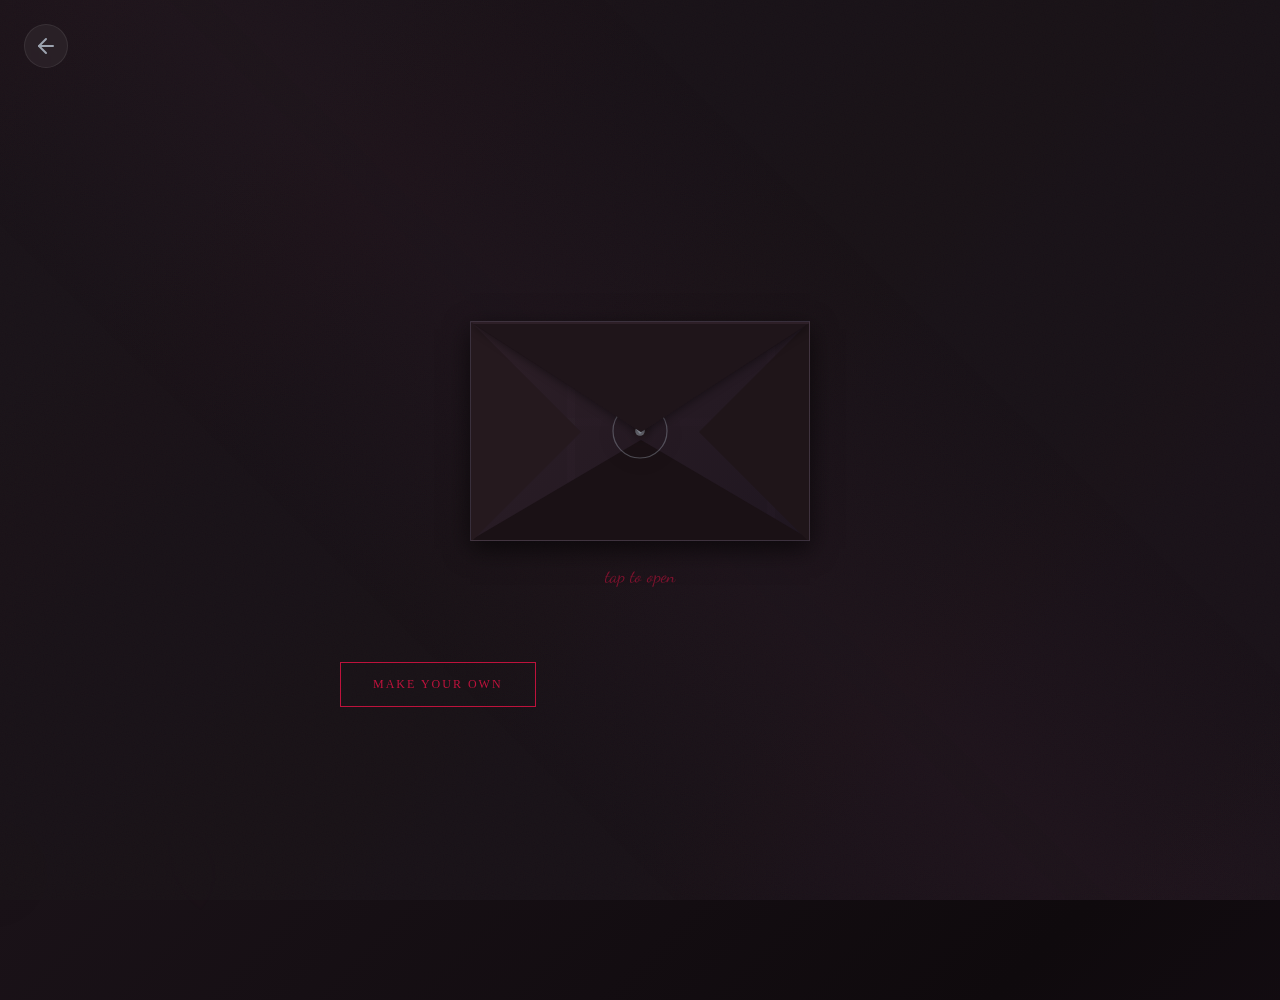
<file: public/public_letter.html>
<!DOCTYPE html>
<html lang="en">

<head>
    <meta charset="UTF-8">
    <meta name="viewport" content="width=device-width, initial-scale=1.0">
    <title>Letter For You</title>
    <link
        href="https://fonts.googleapis.com/css2?family=Dancing+Script:wght@400;600;700&family=Playfair+Display:ital,wght@0,400;1,400&family=Outfit:wght@300;400;500&display=swap"
        rel="stylesheet">
    <style>
        :root {
            --ink-dark: #1a1218;
            --ink-brown: #25191e;
            --paper-white: #1a1218;
            --paper-cream: #2d1f27;
            --ink-blue: #1f1620;
            --accent-plum: #be123c;
            /* Aligned with Primary Dark (Rose) */
            --accent-deep-red: #881337;
            --accent-silver: #9ca3af;
        }

        * {
            margin: 0;
            padding: 0;
            box-sizing: border-box;
        }

        body {
            background-color: var(--paper-white);
            font-family: 'Playfair Display', serif;
            color: var(--accent-silver);
            min-height: 100vh;
            display: flex;
            align-items: center;
            justify-content: center;
            overflow: hidden;
            position: relative;
            background: linear-gradient(135deg, #1a1218 0%, #0f0a0d 50%, #1a0f1a 100%);
        }

        /* === PAPER TEXTURE === */
        body::before {
            content: '';
            position: fixed;
            inset: 0;
            background-image:
                url('data:image/svg+xml,<svg width="100" height="100" xmlns="http://www.w3.org/2000/svg"><filter id="noise"><feTurbulence type="fractalNoise" baseFrequency="0.9" numOctaves="4" seed="2" /></filter><rect width="100" height="100" fill="%231a1218" opacity="1"/><rect width="100" height="100" fill="%23fff" opacity="0.03" filter="url(%23noise)"/></svg>');
            pointer-events: none;
            z-index: 1;
            opacity: 0.8;
        }

        body::after {
            content: '';
            position: fixed;
            inset: 0;
            background: linear-gradient(45deg, transparent 30%, rgba(139, 58, 98, 0.04) 50%, transparent 70%);
            pointer-events: none;
            z-index: 1;
        }

        /* === MAIN CONTAINER === */
        .container {
            position: relative;
            z-index: 10;
            width: 90%;
            max-width: 600px;
            perspective: 1000px;
        }

        /* === INK SPLASH BACKGROUND === */
        .ink-bg {
            position: absolute;
            top: -80px;
            right: -120px;
            width: 400px;
            height: 400px;
            opacity: 0.06;
            filter: blur(1px);
            pointer-events: none;
            z-index: 0;
        }

        .ink-bg-bottom {
            position: absolute;
            bottom: -100px;
            left: -150px;
            width: 450px;
            height: 450px;
            opacity: 0.05;
            filter: blur(1px);
            pointer-events: none;
            z-index: 0;
        }

        /* === ENVELOPE === */
        .envelope-container {
            position: relative;
            z-index: 20;
            margin-bottom: 40px;
            cursor: pointer;
            transform-style: preserve-3d;
            transition: transform 0.1s ease;
        }

        .envelope-container:active {
            transform: scale(0.98);
        }

        .envelope {
            position: relative;
            width: 100%;
            max-width: 340px;
            height: 220px;
            margin: 0 auto;
            background: linear-gradient(135deg, #2d1f27 0%, #1f1620 100%);
            border: 1.5px solid rgba(155, 143, 168, 0.2);
            box-shadow:
                0 8px 24px rgba(0, 0, 0, 0.6),
                inset 0 1px 2px rgba(155, 143, 168, 0.1);
            transition: all 0.4s cubic-bezier(0.34, 1.56, 0.64, 1);
            overflow: hidden;
        }

        .envelope:hover {
            transform: translateY(-8px);
            box-shadow:
                0 16px 40px rgba(139, 58, 98, 0.3),
                inset 0 1px 2px rgba(155, 143, 168, 0.1);
        }

        /* Envelope paper lines */
        .envelope::before {
            content: '';
            position: absolute;
            inset: 0;
            background-image:
                linear-gradient(90deg, transparent 48%, rgba(155, 143, 168, 0.05) 48%, rgba(155, 143, 168, 0.05) 52%, transparent 52%),
                linear-gradient(180deg, transparent 48%, rgba(155, 143, 168, 0.03) 48%, rgba(155, 143, 168, 0.03) 52%, transparent 52%);
            background-size: 200px 200px;
            pointer-events: none;
            opacity: 0.4;
            z-index: 2;
        }

        .envelope-body {
            position: absolute;
            inset: 0;
            display: flex;
            align-items: center;
            justify-content: center;
            z-index: 3;
        }

        /* === INK SEAL === */
        .ink-seal {
            position: relative;
            width: 60px;
            height: 60px;
            display: flex;
            align-items: center;
            justify-content: center;
            font-size: 28px;
            transition: all 0.5s cubic-bezier(0.68, -0.55, 0.265, 1.55);
            filter: drop-shadow(0 3px 8px rgba(26, 20, 16, 0.3));
        }

        .ink-seal::before {
            content: '';
            position: absolute;
            inset: -8px;
            background: radial-gradient(circle, rgba(26, 20, 16, 0.15) 0%, transparent 70%);
            border-radius: 50%;
            opacity: 0;
            transition: opacity 0.5s ease;
        }

        .ink-seal svg {
            width: 100%;
            height: 100%;
            filter: drop-shadow(2px 2px 4px rgba(26, 20, 16, 0.4));
        }

        /* Flap */
        .envelope-flap {
            position: absolute;
            top: 0;
            left: 0;
            right: 0;
            height: 0;
            border-left: 170px solid transparent;
            border-right: 170px solid transparent;
            border-top: 110px solid var(--paper-cream);
            transform-origin: top center;
            transform: rotateX(0deg);
            transition: transform 0.9s cubic-bezier(0.16, 1, 0.3, 1);
            z-index: 6;
            filter: drop-shadow(0 2px 4px rgba(0, 0, 0, 0.4));
        }

        .envelope-flap::after {
            content: '';
            position: absolute;
            top: -108px;
            left: -168px;
            right: -168px;
            border-left: 168px solid transparent;
            border-right: 168px solid transparent;
            border-top: 108px solid #1a1115;
            opacity: 0.7;
        }

        .envelope-bottom {
            position: absolute;
            bottom: 0;
            left: 0;
            right: 0;
            height: 0;
            border-left: 170px solid transparent;
            border-right: 170px solid transparent;
            border-bottom: 100px solid #1a1115;
            z-index: 2;
        }

        .envelope-left {
            position: absolute;
            top: 0;
            bottom: 0;
            left: 0;
            height: 0;
            border-top: 110px solid transparent;
            border-bottom: 110px solid transparent;
            border-left: 110px solid #25191e;
            z-index: 2;
        }

        .envelope-right {
            position: absolute;
            top: 0;
            bottom: 0;
            right: 0;
            height: 0;
            border-top: 110px solid transparent;
            border-bottom: 110px solid transparent;
            border-right: 110px solid #1f1519;
            z-index: 2;
        }

        .click-text {
            font-family: 'Dancing Script', cursive;
            font-size: 18px;
            color: var(--accent-plum);
            margin-top: 24px;
            text-align: center;
            opacity: 0.6;
            animation: breathe 3s ease-in-out infinite;
            font-weight: 400;
        }

        @keyframes breathe {

            0%,
            100% {
                opacity: 0.4;
                transform: translateY(0);
            }

            50% {
                opacity: 0.7;
                transform: translateY(-2px);
            }
        }

        /* === ENVELOPE OPEN STATE === */
        .envelope-container.open .envelope-flap {
            transform: rotateX(180deg);
        }

        .envelope-container.open .ink-seal {
            transform: scale(0) rotate(180deg);
            opacity: 0;
        }

        /* === LETTER MODAL === */
        .letter-modal {
            position: fixed;
            inset: 0;
            background: rgba(15, 10, 13, 0.8);
            backdrop-filter: blur(8px);
            display: none;
            align-items: center;
            justify-content: center;
            z-index: 100;
            padding: 20px;
            opacity: 0;
            transition: opacity 0.5s ease;
        }

        .letter-modal.show {
            display: flex;
            opacity: 1;
        }

        .letter-paper {
            position: relative;
            width: 100%;
            max-width: 520px;
            max-height: 80vh;
            background: linear-gradient(135deg, #2d1f27 0%, #25191e 100%);
            padding: 60px 40px;
            border-radius: 1px;
            box-shadow:
                0 25px 80px rgba(0, 0, 0, 0.8),
                0 0 1px rgba(155, 143, 168, 0.2),
                inset 0 1px 0 rgba(155, 143, 168, 0.1);
            overflow-y: auto;
            transform: scale(0.88) rotateX(-5deg);
            opacity: 0;
            transition: transform 0.7s cubic-bezier(0.16, 1, 0.3, 1), opacity 0.5s ease;
            z-index: 1;
        }

        .letter-paper.appear {
            transform: scale(1) rotateX(0deg);
            opacity: 1;
        }

        /* Paper texture on letter */
        .letter-paper::before {
            content: '';
            position: absolute;
            inset: 0;
            background-image:
                url('data:image/svg+xml,<svg width="200" height="200" xmlns="http://www.w3.org/2000/svg"><filter id="noise2"><feTurbulence type="fractalNoise" baseFrequency="0.8" numOctaves="5" seed="3" /></filter><rect width="200" height="200" fill="%232d1f27" opacity="1"/><rect width="200" height="200" fill="%23fff" opacity="0.02" filter="url(%23noise2)"/></svg>');
            pointer-events: none;
            z-index: 0;
            opacity: 0.8;
        }

        .letter-paper::after {
            content: '';
            position: absolute;
            inset: 0;
            background: radial-gradient(ellipse at 50% 0%, transparent 0%, rgba(139, 58, 98, 0.08) 100%);
            pointer-events: none;
            z-index: 0;
        }

        .letter-content {
            position: relative;
            z-index: 2;
            font-size: 17px;
            line-height: 1.85;
        }

        .letter-date {
            font-family: 'Dancing Script', cursive;
            font-size: 20px;
            font-weight: 400;
            color: var(--accent-plum);
            margin-bottom: 35px;
            opacity: 0.8;
            text-align: right;
        }

        .letter-greeting {
            font-family: 'Dancing Script', cursive;
            font-size: 42px;
            font-weight: 700;
            color: var(--accent-plum);
            margin-bottom: 30px;
            line-height: 1.2;
            opacity: 0;
            transform: translateY(10px);
            animation: slideInUp 0.8s ease 0.3s forwards;
        }

        .letter-body {
            color: var(--accent-silver);
            font-size: 18px;
            line-height: 1.9;
            margin-bottom: 20px;
            font-family: 'Dancing Script', cursive;
        }

        .letter-body p {
            margin-bottom: 18px;
            opacity: 0;
            transform: translateY(8px);
            animation: slideInUp 0.7s ease forwards;
        }

        .letter-body p:nth-child(1) {
            animation-delay: 0.5s;
        }

        .letter-body p:nth-child(2) {
            animation-delay: 0.6s;
        }

        .letter-body p:nth-child(3) {
            animation-delay: 0.7s;
        }

        .letter-body p:nth-child(4) {
            animation-delay: 0.8s;
        }

        .letter-body p:nth-child(5) {
            animation-delay: 0.8s;
        }

        .letter-sign {
            margin-top: 35px;
            text-align: right;
            opacity: 0;
            animation: slideInUp 0.7s ease 0.9s forwards;
        }

        .sign-name {
            font-family: 'Dancing Script', cursive;
            font-size: 38px;
            font-weight: 700;
            color: var(--accent-plum);
            line-height: 1;
            margin-bottom: 8px;
        }

        .sign-extra {
            font-family: 'Dancing Script', cursive;
            font-size: 16px;
            color: var(--accent-silver);
            opacity: 0.7;
        }

        .letter-deco {
            text-align: center;
            font-size: 24px;
            margin: 28px 0;
            letter-spacing: 12px;
            color: var(--accent-plum);
            opacity: 0;
            animation: slideInUp 0.7s ease 0.8s forwards;
        }

        @keyframes slideInUp {
            to {
                opacity: 1;
                transform: translateY(0);
            }
        }

        .close-btn {
            position: absolute;
            top: 20px;
            right: 22px;
            background: none;
            border: none;
            font-family: 'Fraunces', serif;
            font-size: 14px;
            color: var(--accent-plum);
            cursor: pointer;
            opacity: 0.6;
            transition: opacity 0.2s ease;
            z-index: 10;
            padding: 4px 8px;
        }

        .close-btn:hover {
            opacity: 1;
        }

        /* === TITLE === */
        .title {
            font-family: 'Dancing Script', cursive;
            font-size: 56px;
            font-weight: 700;
            color: var(--accent-plum);
            text-align: center;
            margin-bottom: 50px;
            letter-spacing: -1px;
            opacity: 0;
            animation: slideInDown 0.9s ease 0.2s forwards;
            position: relative;
            z-index: 15;
        }

        .title::after {
            content: '';
            display: block;
            width: 80px;
            height: 2px;
            background: var(--accent-plum);
            margin: 12px auto 0;
            opacity: 0.5;
        }

        @keyframes slideInDown {
            from {
                opacity: 0;
                transform: translateY(-20px);
            }

            to {
                opacity: 1;
                transform: translateY(0);
            }
        }

        /* === BUTTON === */
        .create-btn {
            display: inline-block;
            margin-top: 35px;
            padding: 14px 32px;
            background: none;
            border: 1.5px solid var(--accent-plum);
            color: var(--accent-plum);
            font-family: 'Fraunces', serif;
            font-size: 12px;
            letter-spacing: 2px;
            cursor: pointer;
            text-decoration: none;
            transition: all 0.3s ease;
            text-transform: uppercase;
            position: relative;
            z-index: 15;
            overflow: hidden;
        }

        .create-btn::before {
            content: '';
            position: absolute;
            inset: 0;
            background: var(--accent-plum);
            transform: scaleX(0);
            transform-origin: right;
            transition: transform 0.4s ease;
            z-index: -1;
        }

        .create-btn:hover::before {
            transform: scaleX(1);
            transform-origin: left;
        }

        .create-btn:hover {
            color: var(--paper-white);
        }

        /* === SCROLLBAR === */
        .letter-paper::-webkit-scrollbar {
            width: 6px;
        }

        .letter-paper::-webkit-scrollbar-track {
            background: transparent;
        }

        .letter-paper::-webkit-scrollbar-thumb {
            background: rgba(155, 143, 168, 0.15);
            border-radius: 3px;
        }

        .letter-paper::-webkit-scrollbar-thumb:hover {
            background: rgba(155, 143, 168, 0.3);
        }

        /* === RESPONSIVE === */
        @media (max-width: 650px) {
            .container {
                width: 92%;
            }

            .title {
                font-size: 44px;
                margin-bottom: 40px;
            }

            .envelope {
                height: 190px;
                max-width: 300px;
            }

            .envelope-flap {
                border-left: 150px solid transparent;
                border-right: 150px solid transparent;
                border-top: 95px solid var(--paper-cream);
            }

            .envelope-flap::after {
                top: -93px;
                left: -148px;
                right: -148px;
                border-left: 148px solid transparent;
                border-right: 148px solid transparent;
                border-top: 93px solid #ddd8d1;
            }

            .envelope-bottom {
                border-left: 150px solid transparent;
                border-right: 150px solid transparent;
                border-bottom: 85px solid #ddd8d1;
            }

            .envelope-left {
                border-top: 95px solid transparent;
                border-bottom: 95px solid transparent;
                border-left: 95px solid #d5cfca;
            }

            .envelope-right {
                border-top: 95px solid transparent;
                border-bottom: 95px solid transparent;
                border-right: 95px solid #cec7bf;
            }

            .letter-paper {
                padding: 45px 35px;
            }

            .letter-greeting {
                font-size: 36px;
            }

            .letter-content {
                font-size: 15px;
            }

            .sign-name {
                font-size: 32px;
            }
        }

        /* === NAVIGATION === */
        .nav-back-btn {
            position: fixed;
            top: 24px;
            left: 24px;
            width: 44px;
            height: 44px;
            display: flex;
            align-items: center;
            justify-content: center;
            border-radius: 50%;
            background: rgba(255, 255, 255, 0.05);
            backdrop-filter: blur(10px);
            -webkit-backdrop-filter: blur(10px);
            border: 1px solid rgba(255, 255, 255, 0.08);
            color: var(--accent-silver);
            transition: all 0.3s ease;
            z-index: 1000;
            cursor: pointer;
            text-decoration: none;
        }

        .nav-back-btn:hover {
            background: rgba(255, 255, 255, 0.1);
            transform: translateX(-2px);
            color: var(--accent-plum);
        }

        @media (max-width: 768px) {
            .nav-back-btn {
                top: 16px;
                left: 16px;
                width: 40px;
                height: 40px;
            }
        }
    </style>
</head>

<body>
    <!-- Back Navigation -->
    <a href="index.html" class="nav-back-btn" aria-label="Back to Home">
        <svg width="24" height="24" viewBox="0 0 24 24" fill="none" stroke="currentColor" stroke-width="2"
            stroke-linecap="round" stroke-linejoin="round">
            <path d="M19 12H5"></path>
            <path d="M12 19l-7-7 7-7"></path>
        </svg>
    </a>
    <svg class="ink-bg" viewBox="0 0 200 200" xmlns="http://www.w3.org/2000/svg">
        <g fill="currentColor" opacity="0.4">
            <path d="M80 30 Q70 50 85 70 Q100 60 95 40 Z" fill="#8b3a62" />
            <circle cx="120" cy="60" r="25" opacity="0.3" fill="#4a1a2f" />
            <path d="M50 90 Q60 110 75 100 Q65 85 50 90 Z" fill="#8b3a62" />
            <circle cx="140" cy="110" r="18" opacity="0.25" fill="#4a1a2f" />
        </g>
    </svg>

    <svg class="ink-bg-bottom" viewBox="0 0 250 250" xmlns="http://www.w3.org/2000/svg">
        <g fill="currentColor" opacity="0.35">
            <path d="M180 150 Q170 180 195 200 Q210 180 195 160 Z" fill="#8b3a62" />
            <circle cx="80" cy="180" r="30" opacity="0.3" fill="#4a1a2f" />
            <path d="M120 80 Q130 100 145 95 Q135 75 120 80 Z" fill="#8b3a62" />
        </g>
    </svg>

    <div class="container">
        <h1 class="title" id="pageTitle">For You</h1>

        <div class="envelope-container" id="envelopeContainer">
            <div class="envelope" id="envelope">
                <div class="envelope-body">
                    <div class="ink-seal" id="inkSeal">
                        <svg viewBox="0 0 100 100" xmlns="http://www.w3.org/2000/svg">
                            <circle cx="50" cy="50" r="45" fill="none" stroke="currentColor" stroke-width="2"
                                opacity="0.4" />
                            <path d="M50 25 Q65 40 50 55 Q35 40 50 25" fill="currentColor" />
                            <circle cx="50" cy="50" r="8" fill="currentColor" opacity="0.6" />
                        </svg>
                    </div>
                </div>
                <div class="envelope-flap"></div>
                <div class="envelope-bottom"></div>
                <div class="envelope-left"></div>
                <div class="envelope-right"></div>
            </div>
            <p class="click-text">tap to open</p>
        </div>

        <!-- Redirect to home instead of an alert -->
        <a href="index.html" class="create-btn">Make Your Own</a>
    </div>

    <!-- Letter Modal -->
    <div class="letter-modal" id="letterModal">
        <div class="letter-paper" id="letterPaper">
            <button class="close-btn" onclick="closeLetter()">close</button>
            <div class="letter-content">
                <div class="letter-date" id="letterDate">February 14th, 2025</div>
                <div class="letter-greeting" id="letterGreeting">My Love,</div>
                <div class="letter-body" id="letterBody">
                    <p>Loading your letter...</p>
                </div>
                <div class="letter-deco">✦ ✦ ✦</div>
                <div class="letter-sign">
                    <div class="sign-name" id="signName">Your Name,</div>
                    <div class="sign-extra" id="signExtra">with love ~</div>
                </div>
            </div>
        </div>
    </div>

    <script>
        let isOpen = false;

        const envelopeContainer = document.getElementById('envelopeContainer');
        const letterModal = document.getElementById('letterModal');
        const letterPaper = document.getElementById('letterPaper');

        envelopeContainer.addEventListener('click', openEnvelope);

        function openEnvelope() {
            if (isOpen) return;
            isOpen = true;

            envelopeContainer.classList.add('open');

            setTimeout(() => {
                letterModal.classList.add('show');
                setTimeout(() => {
                    letterPaper.classList.add('appear');
                }, 50);
            }, 900);
        }

        function closeLetter() {
            letterPaper.classList.remove('appear');
            setTimeout(() => {
                letterModal.classList.remove('show');
                envelopeContainer.classList.remove('open');
                isOpen = false;
            }, 500);
        }

        letterModal.addEventListener('click', (e) => {
            if (e.target === letterModal) closeLetter();
        });

        // Support URL parameters for dynamic content
        window.addEventListener('DOMContentLoaded', () => {
            const params = new URLSearchParams(window.location.search);
            const d = params.get('d'); // Support obfuscated data

            let to = '';
            let from = '';
            let msg = '';

            if (d) {
                try {
                    const decoded = JSON.parse(decodeURIComponent(atob(d)));
                    if (decoded.t) to = decoded.t;
                    if (decoded.f) from = decoded.f;
                    if (decoded.m) msg = decoded.m;
                } catch (e) {
                    console.error('Failed to decode letter data', e);
                }
            } else {
                if (params.has('to')) to = decodeURIComponent(params.get('to'));
                if (params.has('from')) from = decodeURIComponent(params.get('from'));
                if (params.has('msg')) msg = decodeURIComponent(params.get('msg'));
            }

            if (to) {
                document.getElementById('letterGreeting').textContent = to + ',';
            }

            if (from) {
                document.getElementById('signName').textContent = from;
            }

            // Date handling (optional)
            const date = new Date().toLocaleDateString('en-US', { month: 'long', day: 'numeric', year: 'numeric' });
            document.getElementById('letterDate').textContent = date;

            if (msg) {
                const bodyEl = document.getElementById('letterBody');
                bodyEl.innerHTML = '';
                const messages = msg.split('\n').filter(m => m.trim() !== '');
                messages.forEach((m, index) => {
                    const p = document.createElement('p');
                    p.textContent = m;
                    p.style.animationDelay = `${0.5 + (index * 0.2)}s`;
                    bodyEl.appendChild(p);
                });
            }
        });
    </script>
</body>

</html>
</file>
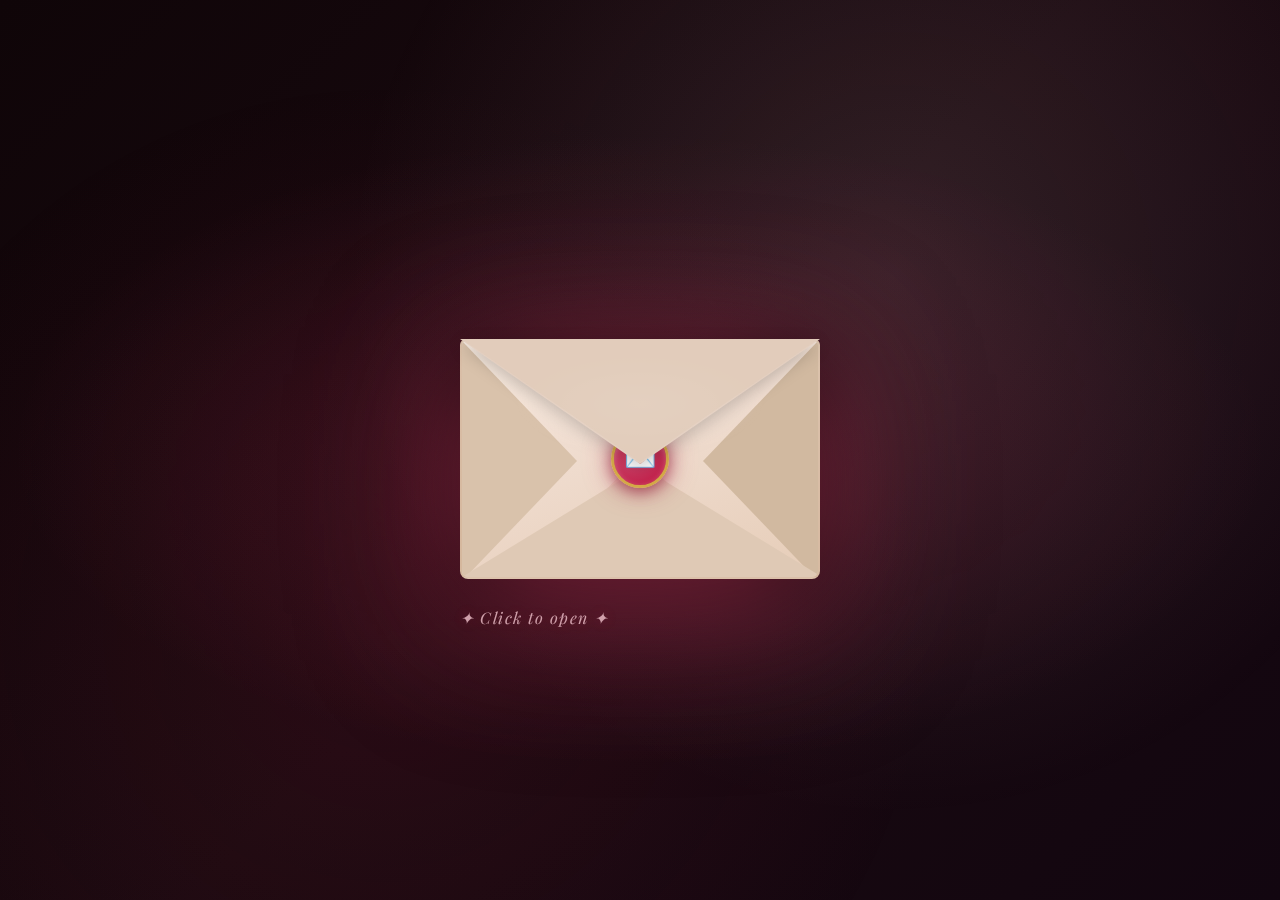
<file: public/valentine.html>
<!DOCTYPE html>
<html lang="en">

<head>
  <meta charset="UTF-8">
  <meta name="viewport" content="width=device-width, initial-scale=1.0">
  <title>💌 A Valentine's Surprise</title>
  <link
    href="https://fonts.googleapis.com/css2?family=Dancing+Script:wght@400;600;700&family=Playfair+Display:ital,wght@0,400;1,400&family=Parisienne&family=Alex+Brush&display=swap"
    rel="stylesheet">
  <style>
    :root {
      --rose: #c8365e;
      --deep-rose: #be123c;
      /* Matched to app primary-dark */
      --blush: #f2c4ce;
      --cream: #fdf6f0;
      --gold: #d4a847;
      --soft-green: #7a9e6e;
      --petal-pink: #f08fa0;
      --leaf: #5a7a50;
      --bg: #1a0a10;
    }

    * {
      margin: 0;
      padding: 0;
      box-sizing: border-box;
    }

    body {
      background: linear-gradient(135deg, #0f0508 0%, #1a0a10 50%, #120610 100%);
      min-height: 100vh;
      display: flex;
      align-items: center;
      justify-content: center;
      overflow: hidden;
      font-family: 'Dancing Script', cursive;
      position: relative;
    }

    /* === FLOATING PARTICLES === */
    .particles {
      position: fixed;
      inset: 0;
      pointer-events: none;
      z-index: 0;
      overflow: hidden;
    }

    .particle {
      position: absolute;
      font-size: 14px;
      opacity: 0;
      animation: floatUp linear infinite;
      will-change: transform, opacity;
    }

    @keyframes floatUp {
      0% {
        transform: translateY(110vh) translateX(0) rotate(0deg);
        opacity: 0;
      }

      10% {
        opacity: 0.7;
      }

      50% {
        transform: translateY(50vh) translateX(20px) rotate(180deg);
        opacity: 0.5;
      }

      90% {
        opacity: 0.3;
      }

      100% {
        transform: translateY(-10vh) translateX(-10px) rotate(360deg);
        opacity: 0;
      }
    }

    /* === BACKGROUND GLOW === */
    .bg-glow {
      position: fixed;
      inset: 0;
      background:
        radial-gradient(ellipse 70% 50% at 50% 50%, rgba(200, 54, 94, 0.22) 0%, transparent 70%),
        radial-gradient(circle at 30% 70%, rgba(139, 26, 53, 0.15) 0%, transparent 50%),
        radial-gradient(circle at 70% 30%, rgba(242, 196, 206, 0.12) 0%, transparent 50%);
      pointer-events: none;
      z-index: 0;
      animation: pulseGlow 8s ease-in-out infinite;
    }

    @keyframes pulseGlow {

      0%,
      100% {
        opacity: 1;
      }

      50% {
        opacity: 0.85;
      }
    }

    /* === STAGE === */
    .stage {
      position: relative;
      z-index: 10;
      display: flex;
      flex-direction: column;
      align-items: center;
      justify-content: center;
      padding: 20px;
    }

    /* === ENVELOPE === */
    .envelope-wrap {
      position: relative;
      cursor: pointer;
      transition: transform 0.4s cubic-bezier(0.34, 1.56, 0.64, 1);
    }

    .envelope-wrap:hover {
      transform: scale(1.05) translateY(-4px);
    }

    .envelope {
      position: relative;
      width: min(360px, 90vw);
      height: 240px;
      filter: drop-shadow(0 25px 70px rgba(200, 54, 94, 0.6)) drop-shadow(0 10px 30px rgba(0, 0, 0, 0.8));
    }

    .env-body {
      position: absolute;
      inset: 0;
      background: linear-gradient(165deg, #f8ebe0 0%, #f0ddd0 40%, #e6cdb8 100%);
      border-radius: 6px 6px 8px 8px;
      border: 2px solid rgba(201, 168, 138, 0.6);
      overflow: hidden;
      box-shadow: inset 0 2px 10px rgba(255, 255, 255, 0.3),
        inset 0 -2px 8px rgba(100, 70, 50, 0.1);
    }

    /* Envelope fold lines */
    .env-body::before {
      content: '';
      position: absolute;
      inset: 0;
      background:
        linear-gradient(135deg, transparent 49.3%, rgba(212, 176, 144, 0.4) 49.5%, rgba(212, 176, 144, 0.4) 50.5%, transparent 50.7%),
        linear-gradient(225deg, transparent 49.3%, rgba(212, 176, 144, 0.4) 49.5%, rgba(212, 176, 144, 0.4) 50.5%, transparent 50.7%);
      opacity: 0.6;
    }

    .env-seal {
      position: absolute;
      left: 50%;
      top: 50%;
      transform: translate(-50%, -50%);
      width: 58px;
      height: 58px;
      background: radial-gradient(circle at 35% 35%, #d84060 0%, var(--rose) 40%, var(--deep-rose) 100%);
      border-radius: 50%;
      border: 3px solid var(--gold);
      display: flex;
      align-items: center;
      justify-content: center;
      font-size: 26px;
      box-shadow: 0 4px 16px rgba(139, 26, 53, 0.7),
        0 0 30px rgba(200, 54, 94, 0.4),
        inset 0 2px 6px rgba(255, 255, 255, 0.3);
      z-index: 5;
      transition: transform 0.5s cubic-bezier(0.68, -0.55, 0.265, 1.55),
        opacity 0.4s ease;
      animation: sealPulse 2.5s ease-in-out infinite;
    }

    @keyframes sealPulse {

      0%,
      100% {
        box-shadow: 0 4px 16px rgba(139, 26, 53, 0.7), 0 0 30px rgba(200, 54, 94, 0.4), inset 0 2px 6px rgba(255, 255, 255, 0.3);
      }

      50% {
        box-shadow: 0 4px 16px rgba(139, 26, 53, 0.9), 0 0 40px rgba(200, 54, 94, 0.6), inset 0 2px 6px rgba(255, 255, 255, 0.4);
      }
    }

    .env-flap {
      position: absolute;
      top: 0;
      left: 0;
      right: 0;
      height: 0;
      border-left: 180px solid transparent;
      border-right: 180px solid transparent;
      border-top: 125px solid #e4cfc0;
      transform-origin: top center;
      transform: rotateX(0deg);
      transition: transform 0.9s cubic-bezier(0.4, 0, 0.2, 1);
      z-index: 6;
      filter: drop-shadow(0 5px 8px rgba(0, 0, 0, 0.2));
    }

    .env-flap::after {
      content: '';
      position: absolute;
      top: -125px;
      left: -178px;
      right: -178px;
      border-left: 178px solid transparent;
      border-right: 178px solid transparent;
      border-top: 123px solid #dfc9b5;
      opacity: 0.5;
    }

    .env-flap::before {
      content: '';
      position: absolute;
      top: -110px;
      left: 50%;
      transform: translateX(-50%);
      width: 250px;
      height: 100px;
      background: radial-gradient(ellipse, rgba(255, 255, 255, 0.15) 0%, transparent 70%);
      pointer-events: none;
    }

    /* bottom flap shape */
    .env-bottom {
      position: absolute;
      bottom: 0;
      left: 0;
      right: 0;
      height: 0;
      border-left: 180px solid transparent;
      border-right: 180px solid transparent;
      border-bottom: 110px solid #dfc9b5;
      z-index: 2;
    }

    .env-left {
      position: absolute;
      top: 0;
      bottom: 0;
      left: 0;
      height: 0;
      border-top: 120px solid transparent;
      border-bottom: 120px solid transparent;
      border-left: 115px solid #d9c2ab;
      z-index: 2;
    }

    .env-right {
      position: absolute;
      top: 0;
      bottom: 0;
      right: 0;
      height: 0;
      border-top: 120px solid transparent;
      border-bottom: 120px solid transparent;
      border-right: 115px solid #d1b9a0;
      z-index: 2;
    }

    /* === CLICK HINT === */
    .click-hint {
      margin-top: 28px;
      color: var(--blush);
      font-family: 'Playfair Display', serif;
      font-style: italic;
      font-size: 16px;
      opacity: 0.8;
      letter-spacing: 1.5px;
      animation: pulseHint 2.2s ease-in-out infinite;
      text-shadow: 0 0 15px rgba(200, 54, 94, 0.4);
    }

    @keyframes pulseHint {

      0%,
      100% {
        opacity: 0.6;
        transform: translateY(0);
      }

      50% {
        opacity: 1;
        transform: translateY(-2px);
      }
    }

    /* === OPEN ANIMATION === */
    .envelope-wrap.opening .env-flap {
      transform: rotateX(180deg);
      transition: transform 1s cubic-bezier(0.34, 1.2, 0.64, 1);
    }

    .envelope-wrap.opening .env-seal {
      transform: translate(-50%, -50%) scale(0) rotate(180deg);
      opacity: 0;
      transition: transform 0.5s cubic-bezier(0.68, -0.55, 0.265, 1.55),
        opacity 0.4s ease;
    }

    .envelope-wrap.opening {
      pointer-events: none;
    }

    /* === LETTER === */
    .letter-container {
      position: fixed;
      inset: 0;
      display: flex;
      align-items: center;
      justify-content: center;
      z-index: 100;
      opacity: 0;
      pointer-events: none;
      transition: opacity 0.6s ease;
      overflow: hidden;
      padding: 20px;
    }

    .letter-container.show {
      opacity: 1;
      pointer-events: all;
    }

    .letter-backdrop {
      position: absolute;
      inset: 0;
      background: rgba(10, 5, 8, 0.95);
      backdrop-filter: blur(8px);
    }

    .letter-paper {
      position: relative;
      z-index: 10;
      width: min(540px, 95vw);
      max-height: 85vh;
      background: linear-gradient(175deg, #fffefb 0%, #fdf7ee 30%, #faefd7 70%, #f5e8d0 100%);
      border-radius: 4px;
      padding: 52px 48px 120px;
      box-shadow:
        0 0 0 1px rgba(212, 196, 160, 0.3),
        0 0 0 2px rgba(180, 160, 130, 0.15),
        0 35px 90px rgba(0, 0, 0, 0.7),
        0 15px 40px rgba(0, 0, 0, 0.5),
        0 0 80px rgba(200, 54, 94, 0.2);
      transform: translateY(80px) scale(0.85);
      opacity: 0;
      transition: transform 1s cubic-bezier(0.175, 0.885, 0.32, 1.1),
        opacity 0.8s ease;
      overflow-y: auto;
      scrollbar-width: thin;
      scrollbar-color: rgba(200, 54, 94, 0.3) transparent;
    }

    .letter-paper::-webkit-scrollbar {
      width: 6px;
    }

    .letter-paper::-webkit-scrollbar-track {
      background: transparent;
    }

    .letter-paper::-webkit-scrollbar-thumb {
      background: rgba(200, 54, 94, 0.3);
      border-radius: 3px;
    }

    .letter-paper::-webkit-scrollbar-thumb:hover {
      background: rgba(200, 54, 94, 0.5);
    }

    .letter-paper.appear {
      transform: translateY(0) scale(1);
      opacity: 1;
    }

    /* Paper lines */
    .letter-paper::before {
      content: '';
      position: absolute;
      top: 76px;
      left: 0;
      right: 0;
      bottom: 0;
      background: repeating-linear-gradient(to bottom,
          transparent,
          transparent 30px,
          rgba(196, 170, 140, 0.15) 30px,
          rgba(196, 170, 140, 0.15) 31px);
      pointer-events: none;
      z-index: 0;
    }

    /* Left margin line */
    .letter-paper::after {
      content: '';
      position: absolute;
      top: 0;
      bottom: 0;
      left: 48px;
      width: 1.5px;
      background: linear-gradient(to bottom,
          transparent 0%,
          rgba(200, 100, 120, 0.15) 5%,
          rgba(200, 100, 120, 0.2) 50%,
          rgba(200, 100, 120, 0.15) 95%,
          transparent 100%);
      z-index: 0;
    }

    .letter-date {
      font-family: 'Dancing Script', cursive;
      font-size: 16px;
      color: #b08870;
      text-align: right;
      margin-bottom: 22px;
      font-weight: 500;
      position: relative;
      z-index: 1;
    }

    .letter-heading {
      font-family: 'Alex Brush', cursive;
      font-size: 38px;
      color: var(--rose);
      text-align: center;
      margin-bottom: 28px;
      line-height: 1.3;
      text-shadow: 0 3px 12px rgba(200, 54, 94, 0.25);
      opacity: 0;
      transform: translateY(15px);
      transition: opacity 0.8s ease 0.4s, transform 0.8s cubic-bezier(0.175, 0.885, 0.32, 1.1) 0.4s;
      position: relative;
      z-index: 1;
    }

    .letter-paper.appear .letter-heading {
      opacity: 1;
      transform: translateY(0);
    }

    .letter-body {
      font-family: 'Dancing Script', cursive;
      font-size: 19px;
      color: #4a2d20;
      line-height: 2;
      font-weight: 500;
      position: relative;
      z-index: 1;
    }

    .letter-body p {
      margin-bottom: 18px;
      opacity: 0;
      transform: translateY(12px);
      transition: opacity 0.7s ease, transform 0.7s cubic-bezier(0.175, 0.885, 0.32, 1.1);
    }

    .letter-body p:nth-child(1) {
      transition-delay: 0.6s;
    }

    .letter-body p:nth-child(2) {
      transition-delay: 0.85s;
    }

    .letter-body p:nth-child(3) {
      transition-delay: 1.1s;
    }

    .letter-body p:nth-child(4) {
      transition-delay: 1.35s;
    }

    .letter-paper.appear .letter-body p {
      opacity: 1;
      transform: translateY(0);
    }

    .letter-sign {
      text-align: right;
      margin-top: 28px;
      opacity: 0;
      transition: opacity 0.8s ease 1.8s;
      position: relative;
      z-index: 1;
    }

    .letter-paper.appear .letter-sign {
      opacity: 1;
    }

    .letter-sign-name {
      font-family: 'Alex Brush', cursive;
      font-size: 32px;
      color: var(--rose);
      line-height: 1.2;
    }

    .letter-sign-forever {
      font-family: 'Dancing Script', cursive;
      font-size: 15px;
      color: #c09878;
      margin-top: 4px;
      font-weight: 500;
    }

    .letter-deco {
      text-align: center;
      font-size: 22px;
      margin: 16px 0;
      letter-spacing: 10px;
      opacity: 0;
      transition: opacity 0.8s ease 2s;
      color: var(--rose);
      position: relative;
      z-index: 1;
    }

    .letter-paper.appear .letter-deco {
      opacity: 1;
    }

    /* === BOUQUET (UPDATED POSITIONING) === */
    .bouquet-container {
      position: fixed;
      bottom: -550px;
      /* MOVED: Right side positioning instead of center */
      right: -30px;
      left: auto;

      z-index: 150;
      /* Higher than letter-container (100) so it's visible on top */
      pointer-events: none;
      transition: bottom 1.8s cubic-bezier(0.16, 1, 0.3, 1);
      filter: drop-shadow(0 -15px 40px rgba(200, 54, 94, 0.45)) drop-shadow(0 -5px 20px rgba(0, 0, 0, 0.3));
      will-change: bottom;

      /* SCALED & TILTED: To look more natural in the corner */
      transform: rotate(-5deg) scale(0.85);
      transform-origin: bottom right;
    }

    .bouquet-container.slide-up {
      /* VISIBLE HEIGHT: Adjust this to peek higher or lower */
      bottom: -130px;
    }

    .bouquet-svg {
      width: min(320px, 90vw);
      height: auto;
      min-height: 450px;
    }

    /* === HEART BURST === */
    .hearts-burst {
      position: fixed;
      inset: 0;
      pointer-events: none;
      z-index: 300;
    }

    .burst-heart {
      position: absolute;
      font-size: 24px;
      opacity: 0;
      animation: burstHeart 1.6s cubic-bezier(0.25, 0.46, 0.45, 0.94) forwards;
      will-change: transform, opacity;
    }

    @keyframes burstHeart {
      0% {
        transform: translate(0, 0) scale(0) rotate(0deg);
        opacity: 0;
      }

      10% {
        opacity: 1;
      }

      50% {
        opacity: 1;
        transform: translate(calc(var(--tx) * 0.6), calc(var(--ty) * 0.6)) scale(1) rotate(180deg);
      }

      100% {
        transform: translate(var(--tx), var(--ty)) scale(1.3) rotate(360deg);
        opacity: 0;
      }
    }

    /* === CLOSE BUTTON === */
    .close-btn {
      position: absolute;
      top: 16px;
      right: 20px;
      font-family: 'Dancing Script', cursive;
      font-size: 14px;
      color: #a08870;
      cursor: pointer;
      opacity: 0.6;
      transition: opacity 0.3s ease, transform 0.2s ease;
      z-index: 20;
      user-select: none;
      padding: 4px 8px;
    }

    .close-btn:hover {
      opacity: 1;
      transform: scale(1.1);
    }

    /* === RIBBON ON ENVELOPE === */
    .ribbon {
      position: absolute;
      top: -14px;
      left: 50%;
      transform: translateX(-50%);
      width: 80px;
      height: 28px;
      z-index: 10;
    }

    /* === WAX STAMP MINI HEARTS === */
    .wax-hearts {
      position: absolute;
      inset: 0;
      pointer-events: none;
    }

    .mini-heart {
      position: absolute;
      color: rgba(200, 54, 94, 0.1);
      font-size: 20px;
      animation: floatMiniHeart 4s ease-in-out infinite;
    }

    @keyframes floatMiniHeart {

      0%,
      100% {
        transform: translateY(0) rotate(0deg);
      }

      50% {
        transform: translateY(-3px) rotate(10deg);
      }
    }

    /* === TITLE ABOVE ENVELOPE === */
    .title-above {
      font-family: 'Alex Brush', cursive;
      font-size: 34px;
      color: var(--blush);
      margin-bottom: 24px;
      text-shadow: 0 0 25px rgba(200, 54, 94, 0.7),
        0 2px 10px rgba(200, 54, 94, 0.5);
      opacity: 0;
      animation: fadeInTitle 1.4s cubic-bezier(0.175, 0.885, 0.32, 1.1) 0.4s forwards;
      letter-spacing: 2px;
    }

    @keyframes fadeInTitle {
      0% {
        opacity: 0;
        transform: translateY(-10px);
      }

      100% {
        opacity: 1;
        transform: translateY(0);
      }
    }

    /* == PETAL CONFETTI == */
    .petal {
      position: fixed;
      pointer-events: none;
      z-index: 1;
      font-size: 16px;
      opacity: 0;
      animation: petalFall linear infinite;
      will-change: transform, opacity;
    }

    @keyframes petalFall {
      0% {
        transform: translateY(-60px) rotate(0deg) translateX(0);
        opacity: 0;
      }

      8% {
        opacity: 0.8;
      }

      92% {
        opacity: 0.6;
      }

      100% {
        transform: translateY(110vh) rotate(720deg) translateX(60px);
        opacity: 0;
      }
    }

    /* === RESPONSIVE === */
    @media (max-width: 600px) {
      .envelope {
        width: min(320px, 88vw);
        height: 215px;
      }

      .env-flap {
        border-left: 160px solid transparent;
        border-right: 160px solid transparent;
        border-top: 112px solid #e4cfc0;
      }

      .env-flap::after {
        top: -112px;
        left: -158px;
        right: -158px;
        border-left: 158px solid transparent;
        border-right: 158px solid transparent;
        border-top: 110px solid #dfc9b5;
      }

      .env-bottom {
        border-left: 160px solid transparent;
        border-right: 160px solid transparent;
        border-bottom: 100px solid #dfc9b5;
      }

      .env-left {
        border-top: 107px solid transparent;
        border-bottom: 107px solid transparent;
        border-left: 105px solid #d9c2ab;
      }

      .env-right {
        border-top: 107px solid transparent;
        border-bottom: 107px solid transparent;
        border-right: 105px solid #d1b9a0;
      }

      .letter-paper {
        padding: 40px 32px 100px;
      }

      .letter-heading {
        font-size: 32px;
      }

      .letter-body {
        font-size: 17px;
      }

      .title-above {
        font-size: 28px;
      }

      /* Responsive Bouquet adjustments */
      .bouquet-container.slide-up {
        bottom: -150px;
        right: -50px;
      }
    }
  </style>
</head>

<body>

  <div class="bg-glow"></div>
  <div class="particles" id="particles"></div>
  <div class="hearts-burst" id="heartsBurst"></div>

  <div class="bouquet-container" id="bouquet">
    <svg class="bouquet-svg" viewBox="0 0 320 500" xmlns="http://www.w3.org/2000/svg">
      <g stroke="#5a7a50" stroke-width="3" fill="none" stroke-linecap="round">
        <path d="M160 460 Q157 410 148 370 Q140 335 130 295" opacity="0.9" />
        <path d="M160 460 Q163 420 172 380 Q182 345 195 310" opacity="0.9" />
        <path d="M160 460 Q153 415 142 380 Q134 350 122 315" opacity="0.85" />
        <path d="M160 460 Q167 415 178 378 Q187 345 200 305" opacity="0.85" />
        <path d="M160 460 Q155 420 148 385 Q140 355 130 325" opacity="0.8" />
        <path d="M160 460 Q165 422 175 388 Q183 358 192 328" opacity="0.8" />
        <path d="M160 460 Q158 425 150 395 Q143 365 135 335" opacity="0.75" />
      </g>

      <g fill="#7a9e6e" opacity="0.9">
        <ellipse cx="138" cy="350" rx="16" ry="9" transform="rotate(-40 138 350)" />
        <ellipse cx="182" cy="355" rx="16" ry="9" transform="rotate(40 182 355)" />
        <ellipse cx="125" cy="320" rx="14" ry="8" transform="rotate(-50 125 320)" />
        <ellipse cx="195" cy="325" rx="14" ry="8" transform="rotate(50 195 325)" />
        <ellipse cx="145" cy="370" rx="13" ry="7" transform="rotate(-35 145 370)" />
        <ellipse cx="175" cy="372" rx="13" ry="7" transform="rotate(35 175 372)" />
      </g>

      <g fill="#5a7a50" opacity="0.7">
        <ellipse cx="142" cy="340" rx="10" ry="5" transform="rotate(-32 142 340)" />
        <ellipse cx="178" cy="343" rx="10" ry="5" transform="rotate(32 178 343)" />
        <ellipse cx="132" cy="310" rx="9" ry="4" transform="rotate(-45 132 310)" />
        <ellipse cx="188" cy="312" rx="9" ry="4" transform="rotate(45 188 312)" />
      </g>

      <g fill="white" opacity="0.85">
        <circle cx="118" cy="295" r="6" />
        <circle cx="127" cy="285" r="5" />
        <circle cx="136" cy="298" r="4" />
        <circle cx="202" cy="300" r="6" />
        <circle cx="193" cy="290" r="5" />
        <circle cx="184" cy="302" r="4" />
        <circle cx="155" cy="280" r="5" />
        <circle cx="163" cy="288" r="4" />
        <circle cx="148" cy="290" r="4" />
        <circle cx="110" cy="308" r="4" />
        <circle cx="210" cy="310" r="4" />
        <circle cx="160" cy="295" r="3" />
      </g>

      <g transform="translate(160 250)">
        <ellipse cx="0" cy="-26" rx="11" ry="15" fill="#a8223d" transform="rotate(0)" opacity="0.9" />
        <ellipse cx="0" cy="-26" rx="11" ry="15" fill="#b02844" transform="rotate(51.4)" opacity="0.9" />
        <ellipse cx="0" cy="-26" rx="11" ry="15" fill="#a8223d" transform="rotate(102.8)" opacity="0.9" />
        <ellipse cx="0" cy="-26" rx="11" ry="15" fill="#b02844" transform="rotate(154.2)" opacity="0.9" />
        <ellipse cx="0" cy="-26" rx="11" ry="15" fill="#a8223d" transform="rotate(205.7)" opacity="0.9" />
        <ellipse cx="0" cy="-26" rx="11" ry="15" fill="#b02844" transform="rotate(257.1)" opacity="0.9" />
        <ellipse cx="0" cy="-26" rx="11" ry="15" fill="#a8223d" transform="rotate(308.5)" opacity="0.9" />
        <circle r="24" fill="#c0354e" opacity="0.95" />
        <circle r="19" fill="#d03a57" />
        <circle r="14" fill="#e04060" />
        <circle r="9" fill="#ea4a6a" />
        <circle r="5" fill="#f05878" />
        <circle r="2" fill="#f56882" />
        <ellipse cx="-6" cy="-8" rx="6" ry="4" fill="white" opacity="0.4" transform="rotate(-25)" />
      </g>

      <g transform="translate(125 285)">
        <ellipse cx="0" cy="-21" rx="9" ry="12" fill="#751828" transform="rotate(0)" opacity="0.9" />
        <ellipse cx="0" cy="-21" rx="9" ry="12" fill="#801c2e" transform="rotate(60)" opacity="0.9" />
        <ellipse cx="0" cy="-21" rx="9" ry="12" fill="#751828" transform="rotate(120)" opacity="0.9" />
        <ellipse cx="0" cy="-21" rx="9" ry="12" fill="#801c2e" transform="rotate(180)" opacity="0.9" />
        <ellipse cx="0" cy="-21" rx="9" ry="12" fill="#751828" transform="rotate(240)" opacity="0.9" />
        <ellipse cx="0" cy="-21" rx="9" ry="12" fill="#801c2e" transform="rotate(300)" opacity="0.9" />
        <circle r="20" fill="#8b1a35" opacity="0.95" />
        <circle r="16" fill="#a82040" />
        <circle r="11" fill="#c02a50" />
        <circle r="7" fill="#d03060" />
        <circle r="3" fill="#d83868" />
        <ellipse cx="-4" cy="-6" rx="5" ry="3" fill="white" opacity="0.35" transform="rotate(-20)" />
      </g>

      <g transform="translate(198 282)">
        <ellipse cx="0" cy="-21" rx="9" ry="12" fill="#b82e50" transform="rotate(0)" opacity="0.9" />
        <ellipse cx="0" cy="-21" rx="9" ry="12" fill="#c03458" transform="rotate(60)" opacity="0.9" />
        <ellipse cx="0" cy="-21" rx="9" ry="12" fill="#b82e50" transform="rotate(120)" opacity="0.9" />
        <ellipse cx="0" cy="-21" rx="9" ry="12" fill="#c03458" transform="rotate(180)" opacity="0.9" />
        <ellipse cx="0" cy="-21" rx="9" ry="12" fill="#b82e50" transform="rotate(240)" opacity="0.9" />
        <ellipse cx="0" cy="-21" rx="9" ry="12" fill="#c03458" transform="rotate(300)" opacity="0.9" />
        <circle r="20" fill="#c8365e" opacity="0.95" />
        <circle r="16" fill="#d84070" />
        <circle r="11" fill="#e44a7a" />
        <circle r="7" fill="#f05488" />
        <circle r="3" fill="#f86094" />
        <ellipse cx="-4" cy="-6" rx="5" ry="3" fill="white" opacity="0.35" transform="rotate(-20)" />
      </g>

      <g transform="translate(108 310)">
        <ellipse cx="0" cy="-15" rx="7" ry="10" fill="#c83850" transform="rotate(0)" opacity="0.9" />
        <ellipse cx="0" cy="-15" rx="7" ry="10" fill="#d04058" transform="rotate(72)" opacity="0.9" />
        <ellipse cx="0" cy="-15" rx="7" ry="10" fill="#c83850" transform="rotate(144)" opacity="0.9" />
        <ellipse cx="0" cy="-15" rx="7" ry="10" fill="#d04058" transform="rotate(216)" opacity="0.9" />
        <ellipse cx="0" cy="-15" rx="7" ry="10" fill="#c83850" transform="rotate(288)" opacity="0.9" />
        <circle r="15" fill="#d44060" opacity="0.95" />
        <circle r="11" fill="#e04878" />
        <circle r="7" fill="#ea5080" />
        <circle r="3" fill="#f05888" />
        <ellipse cx="-3" cy="-4" rx="4" ry="2.5" fill="white" opacity="0.3" transform="rotate(-15)" />
      </g>

      <g transform="translate(215 308)">
        <ellipse cx="0" cy="-15" rx="7" ry="10" fill="#901c38" transform="rotate(0)" opacity="0.9" />
        <ellipse cx="0" cy="-15" rx="7" ry="10" fill="#982240" transform="rotate(72)" opacity="0.9" />
        <ellipse cx="0" cy="-15" rx="7" ry="10" fill="#901c38" transform="rotate(144)" opacity="0.9" />
        <ellipse cx="0" cy="-15" rx="7" ry="10" fill="#982240" transform="rotate(216)" opacity="0.9" />
        <ellipse cx="0" cy="-15" rx="7" ry="10" fill="#901c38" transform="rotate(288)" opacity="0.9" />
        <circle r="15" fill="#a02040" opacity="0.95" />
        <circle r="11" fill="#b82848" />
        <circle r="7" fill="#c83050" />
        <circle r="3" fill="#d03858" />
        <ellipse cx="-3" cy="-4" rx="4" ry="2.5" fill="white" opacity="0.3" transform="rotate(-15)" />
      </g>

      <g transform="translate(140 268)">
        <ellipse cx="0" cy="-18" rx="8" ry="11" fill="#eca0b8" transform="rotate(0)" opacity="0.75" />
        <ellipse cx="0" cy="-18" rx="8" ry="11" fill="#f0a8c0" transform="rotate(40)" opacity="0.75" />
        <ellipse cx="0" cy="-18" rx="8" ry="11" fill="#eca0b8" transform="rotate(80)" opacity="0.75" />
        <ellipse cx="0" cy="-18" rx="8" ry="11" fill="#f0a8c0" transform="rotate(120)" opacity="0.75" />
        <ellipse cx="0" cy="-18" rx="8" ry="11" fill="#eca0b8" transform="rotate(160)" opacity="0.75" />
        <ellipse cx="0" cy="-18" rx="8" ry="11" fill="#f0a8c0" transform="rotate(200)" opacity="0.75" />
        <ellipse cx="0" cy="-18" rx="8" ry="11" fill="#eca0b8" transform="rotate(240)" opacity="0.75" />
        <ellipse cx="0" cy="-18" rx="8" ry="11" fill="#f0a8c0" transform="rotate(280)" opacity="0.75" />
        <ellipse cx="0" cy="-18" rx="8" ry="11" fill="#eca0b8" transform="rotate(320)" opacity="0.75" />
        <circle r="18" fill="#f2b8c8" opacity="0.85" />
        <circle r="14" fill="#f5c4d0" />
        <circle r="10" fill="#f8d0da" />
        <circle r="6" fill="#fce0e8" />
        <circle r="3" fill="#ffeef3" />
        <ellipse cx="-4" cy="-5" rx="5" ry="3" fill="white" opacity="0.35" transform="rotate(-20)" />
      </g>

      <g transform="translate(182 265)">
        <ellipse cx="0" cy="-16" rx="7" ry="9" fill="#f0b0c8" transform="rotate(0)" opacity="0.75" />
        <ellipse cx="0" cy="-16" rx="7" ry="9" fill="#f4b8d0" transform="rotate(45)" opacity="0.75" />
        <ellipse cx="0" cy="-16" rx="7" ry="9" fill="#f0b0c8" transform="rotate(90)" opacity="0.75" />
        <ellipse cx="0" cy="-16" rx="7" ry="9" fill="#f4b8d0" transform="rotate(135)" opacity="0.75" />
        <ellipse cx="0" cy="-16" rx="7" ry="9" fill="#f0b0c8" transform="rotate(180)" opacity="0.75" />
        <ellipse cx="0" cy="-16" rx="7" ry="9" fill="#f4b8d0" transform="rotate(225)" opacity="0.75" />
        <ellipse cx="0" cy="-16" rx="7" ry="9" fill="#f0b0c8" transform="rotate(270)" opacity="0.75" />
        <ellipse cx="0" cy="-16" rx="7" ry="9" fill="#f4b8d0" transform="rotate(315)" opacity="0.75" />
        <circle r="16" fill="#f8c8d8" opacity="0.85" />
        <circle r="12" fill="#fad0de" />
        <circle r="8" fill="#fcdce8" />
        <circle r="4" fill="#feeaf0" />
        <ellipse cx="-3" cy="-4" rx="4" ry="2.5" fill="white" opacity="0.3" transform="rotate(-15)" />
      </g>

      <g fill="#c9a0dc" opacity="0.85">
        <ellipse cx="112" cy="280" rx="6" ry="9" transform="rotate(-22 112 280)" />
        <ellipse cx="117" cy="270" rx="5" ry="7" transform="rotate(-18 117 270)" />
        <ellipse cx="107" cy="272" rx="5" ry="7" transform="rotate(-28 107 272)" />
        <ellipse cx="211" cy="278" rx="6" ry="9" transform="rotate(22 211 278)" />
        <ellipse cx="206" cy="268" rx="5" ry="7" transform="rotate(18 206 268)" />
        <ellipse cx="216" cy="270" rx="5" ry="7" transform="rotate(28 216 270)" />
      </g>

      <g fill="#8db08a" opacity="0.8">
        <ellipse cx="120" cy="330" rx="6" ry="4" transform="rotate(-40 120 330)" />
        <ellipse cx="115" cy="335" rx="5" ry="3.5" transform="rotate(-35 115 335)" />
        <ellipse cx="202" cy="332" rx="6" ry="4" transform="rotate(40 202 332)" />
        <ellipse cx="207" cy="337" rx="5" ry="3.5" transform="rotate(35 207 337)" />
      </g>

      <defs>
        <linearGradient id="wrapGrad" x1="0%" y1="0%" x2="0%" y2="100%">
          <stop offset="0%" style="stop-color:#fff0f5;stop-opacity:1" />
          <stop offset="50%" style="stop-color:#ffe4ec;stop-opacity:1" />
          <stop offset="100%" style="stop-color:#ffd8e6;stop-opacity:1" />
        </linearGradient>
      </defs>

      <path d="M115 390 Q160 370 205 390 L218 455 Q160 445 102 455 Z" fill="url(#wrapGrad)" opacity="0.95" />
      <path d="M115 390 Q160 370 205 390" stroke="#f090a8" stroke-width="3" fill="none" />
      <path d="M102 455 Q160 445 218 455" stroke="#f090a8" stroke-width="2.5" fill="none" opacity="0.6" />

      <g transform="translate(160 360)">
        <ellipse cx="-18" cy="0" rx="22" ry="14" fill="#f090a8" opacity="0.9" transform="rotate(-15)" />
        <ellipse cx="18" cy="0" rx="22" ry="14" fill="#f090a8" opacity="0.9" transform="rotate(15)" />
        <circle r="10" fill="#f590a8" />
        <path d="M-3 -3 Q0 -8 3 -3 Q0 0 -3 -3" fill="#e87090" opacity="0.6" />
        <ellipse cx="0" cy="0" rx="4" ry="4" fill="#ff98b0" opacity="0.5" />
      </g>

      <text x="130" y="415" font-size="14" fill="#f090a8" opacity="0.7">♥</text>
      <text x="152" y="422" font-size="11" fill="#c8365e" opacity="0.6">♥</text>
      <text x="170" y="417" font-size="14" fill="#f090a8" opacity="0.7">♥</text>
      <text x="145" y="438" font-size="10" fill="#d84070" opacity="0.5">♥</text>
      <text x="175" y="435" font-size="10" fill="#d84070" opacity="0.5">♥</text>

      <g fill="white" opacity="0.6">
        <circle cx="150" cy="255" r="2" />
        <circle cx="170" cy="262" r="1.5" />
        <circle cx="135" cy="275" r="1.5" />
        <circle cx="190" cy="270" r="2" />
      </g>
    </svg>
  </div>

  <div class="stage">
    <div class="title-above">A Little Something for You</div>

    <div class="envelope-wrap" id="envelopeWrap" onclick="openEnvelope()">
      <div class="envelope" id="envelope">
        <div class="env-body">
          <div class="wax-hearts">
            <span class="mini-heart" style="top:40%;left:15%">♥</span>
            <span class="mini-heart" style="top:55%;left:75%">♥</span>
            <span class="mini-heart" style="top:30%;left:60%">♥</span>
          </div>
          <div class="env-left"></div>
          <div class="env-right"></div>
          <div class="env-bottom"></div>
          <div class="env-seal" id="envSeal">💌</div>
        </div>
        <div class="env-flap" id="envFlap"></div>
      </div>
      <p class="click-hint">✦ Click to open ✦</p>
    </div>
  </div>

  <div class="letter-container" id="letterContainer">
    <div class="letter-backdrop" onclick="closeLetter()"></div>
    <div class="letter-paper" id="letterPaper">
      <span class="close-btn" onclick="closeLetter()">close ✕</span>
      <div class="letter-date">February 14th, 2025</div>
      <div class="letter-heading">My Dearest Valentine,</div>
      <div class="letter-body">
        <p>Every sunrise reminds me of you — warm, brilliant, and impossible to look away from. The world feels softer
          simply knowing you are in it.</p>
        <p>In every quiet moment, in every stolen glance, in every heartbeat that skips a little faster — that is where
          I find you. That is where you live.</p>
        <p>No words written by any poet, no song ever sung, could capture what it means to have you beside me. You are
          the one I choose, endlessly and without hesitation.</p>
        <p>So here — pressed into these pages — is everything my heart cannot say aloud: I love you, completely, wholly,
          and forever. Happy Valentine's Day, my love. 🌹</p>
      </div>
      <div class="letter-deco">♥ ♥ ♥</div>
      <div class="letter-sign">
        <div class="letter-sign-name">Always Yours</div>
        <div class="letter-sign-forever">forever & always ~</div>
      </div>
    </div>
  </div>

  <script>
    let opened = false;

    // === PARTICLES ===
    const particleEl = document.getElementById('particles');
    const symbols = ['❤', '♥', '✿', '✦', '❀', '🌸', '💕', '💗'];
    for (let i = 0; i < 35; i++) {
      const p = document.createElement('div');
      p.className = 'particle';
      p.textContent = symbols[Math.floor(Math.random() * symbols.length)];
      p.style.left = Math.random() * 100 + 'vw';
      p.style.fontSize = (12 + Math.random() * 18) + 'px';
      p.style.animationDuration = (10 + Math.random() * 16) + 's';
      p.style.animationDelay = -(Math.random() * 25) + 's';
      p.style.color = ['#f08fa0', '#c8365e', '#f2c4ce', '#d4a847', '#e8a0b0', '#ff98b0'][Math.floor(Math.random() * 6)];
      particleEl.appendChild(p);
    }

    // === PETALS ===
    for (let i = 0; i < 20; i++) {
      const petal = document.createElement('div');
      petal.className = 'petal';
      petal.textContent = ['🌸', '🌹', '✿', '❀', '🌺'][Math.floor(Math.random() * 5)];
      petal.style.left = Math.random() * 100 + 'vw';
      petal.style.animationDuration = (14 + Math.random() * 20) + 's';
      petal.style.animationDelay = -(Math.random() * 30) + 's';
      petal.style.fontSize = (14 + Math.random() * 14) + 'px';
      document.body.appendChild(petal);
    }

    // === HEART BURST ===
    function createHeartBurst(cx, cy) {
      const burst = document.getElementById('heartsBurst');
      const count = 18;
      for (let i = 0; i < count; i++) {
        const h = document.createElement('div');
        h.className = 'burst-heart';
        const angle = (i / count) * 360;
        const dist = 100 + Math.random() * 140;
        const rad = angle * Math.PI / 180;
        h.style.setProperty('--tx', Math.cos(rad) * dist + 'px');
        h.style.setProperty('--ty', Math.sin(rad) * dist + 'px');
        h.style.left = cx + 'px';
        h.style.top = cy + 'px';
        h.style.fontSize = (16 + Math.random() * 20) + 'px';
        h.style.animationDelay = (Math.random() * 0.4) + 's';
        h.textContent = ['❤', '♥', '💕', '💗', '💖', '💝'][Math.floor(Math.random() * 6)];
        h.style.color = ['#c8365e', '#f08fa0', '#d4a847', '#f2c4ce', '#ff6b88', '#ff98b0'][Math.floor(Math.random() * 6)];
        burst.appendChild(h);
        setTimeout(() => h.remove(), 2200);
      }
    }

    // === OPEN ENVELOPE ===
    function openEnvelope() {
      if (opened) return;
      opened = true;

      const wrap = document.getElementById('envelopeWrap');
      const rect = wrap.getBoundingClientRect();
      const cx = rect.left + rect.width / 2;
      const cy = rect.top + rect.height / 2;

      wrap.classList.add('opening');
      createHeartBurst(cx, cy);

      // After flap opens, show letter
      setTimeout(() => {
        showLetter();
      }, 1000);
    }

    function showLetter() {
      const container = document.getElementById('letterContainer');
      const paper = document.getElementById('letterPaper');

      container.classList.add('show');
      setTimeout(() => {
        paper.classList.add('appear');
      }, 150);

      // Slide bouquet up after letter appears
      setTimeout(() => {
        slideBouquet();
      }, 1200);
    }

    function slideBouquet() {
      const bouquet = document.getElementById('bouquet');
      bouquet.classList.add('slide-up');

      // Burst hearts periodically from bouquet
      setTimeout(() => {
        const bRect = bouquet.getBoundingClientRect();
        createHeartBurst(bRect.left + bRect.width / 2, bRect.top + 80);
      }, 300);
      setTimeout(() => {
        const bRect = bouquet.getBoundingClientRect();
        createHeartBurst(bRect.left + bRect.width / 2 - 40, bRect.top + 60);
      }, 1000);
      setTimeout(() => {
        const bRect = bouquet.getBoundingClientRect();
        createHeartBurst(bRect.left + bRect.width / 2 + 40, bRect.top + 60);
      }, 1700);
    }

    function closeLetter() {
      const container = document.getElementById('letterContainer');
      const paper = document.getElementById('letterPaper');
      const bouquet = document.getElementById('bouquet');
      const wrap = document.getElementById('envelopeWrap');

      paper.classList.remove('appear');
      bouquet.classList.remove('slide-up');

      setTimeout(() => {
        container.classList.remove('show');
        wrap.classList.remove('opening');
        opened = false;
      }, 600);
    }

    // === DYNAMIC CONTENT ===
    window.addEventListener('DOMContentLoaded', () => {
      const urlParams = new URLSearchParams(window.location.search);
      const d = urlParams.get('d');

      let to = 'My Love';
      let from = 'Your Valentine';
      let msg = 'Every sunrise reminds me of you...';

      if (d) {
        try {
          const decoded = JSON.parse(decodeURIComponent(atob(d)));
          if (decoded.t) to = decoded.t;
          if (decoded.f) from = decoded.f;
          if (decoded.m) msg = decoded.m;
        } catch (e) { console.log('Error decoding params', e); }
      } else {
        if (urlParams.get('to')) to = decodeURIComponent(urlParams.get('to'));
        if (urlParams.get('from')) from = decodeURIComponent(urlParams.get('from'));
        if (urlParams.get('msg')) msg = decodeURIComponent(urlParams.get('msg'));
      }

      // Update DOM
      document.querySelector('.letter-heading').textContent = `Dearest ${to},`;
      document.querySelector('.letter-sign-name').textContent = from;

      // Process message paragraphs
      const bodyEl = document.querySelector('.letter-body');
      bodyEl.innerHTML = ''; // Request clear

      // Split by newlines and create paragraphs
      const paragraphs = msg.split('\n').filter(p => p.trim() !== '');
      if (paragraphs.length === 0) paragraphs.push('Happy Valentine\'s Day!');

      paragraphs.forEach((graph, index) => {
        const p = document.createElement('p');
        p.textContent = graph;
        // Stagger animation
        p.style.transitionDelay = `${0.6 + (index * 0.25)}s`;
        bodyEl.appendChild(p);
      });
    });
  </script>
</body>

</html>
</file>
